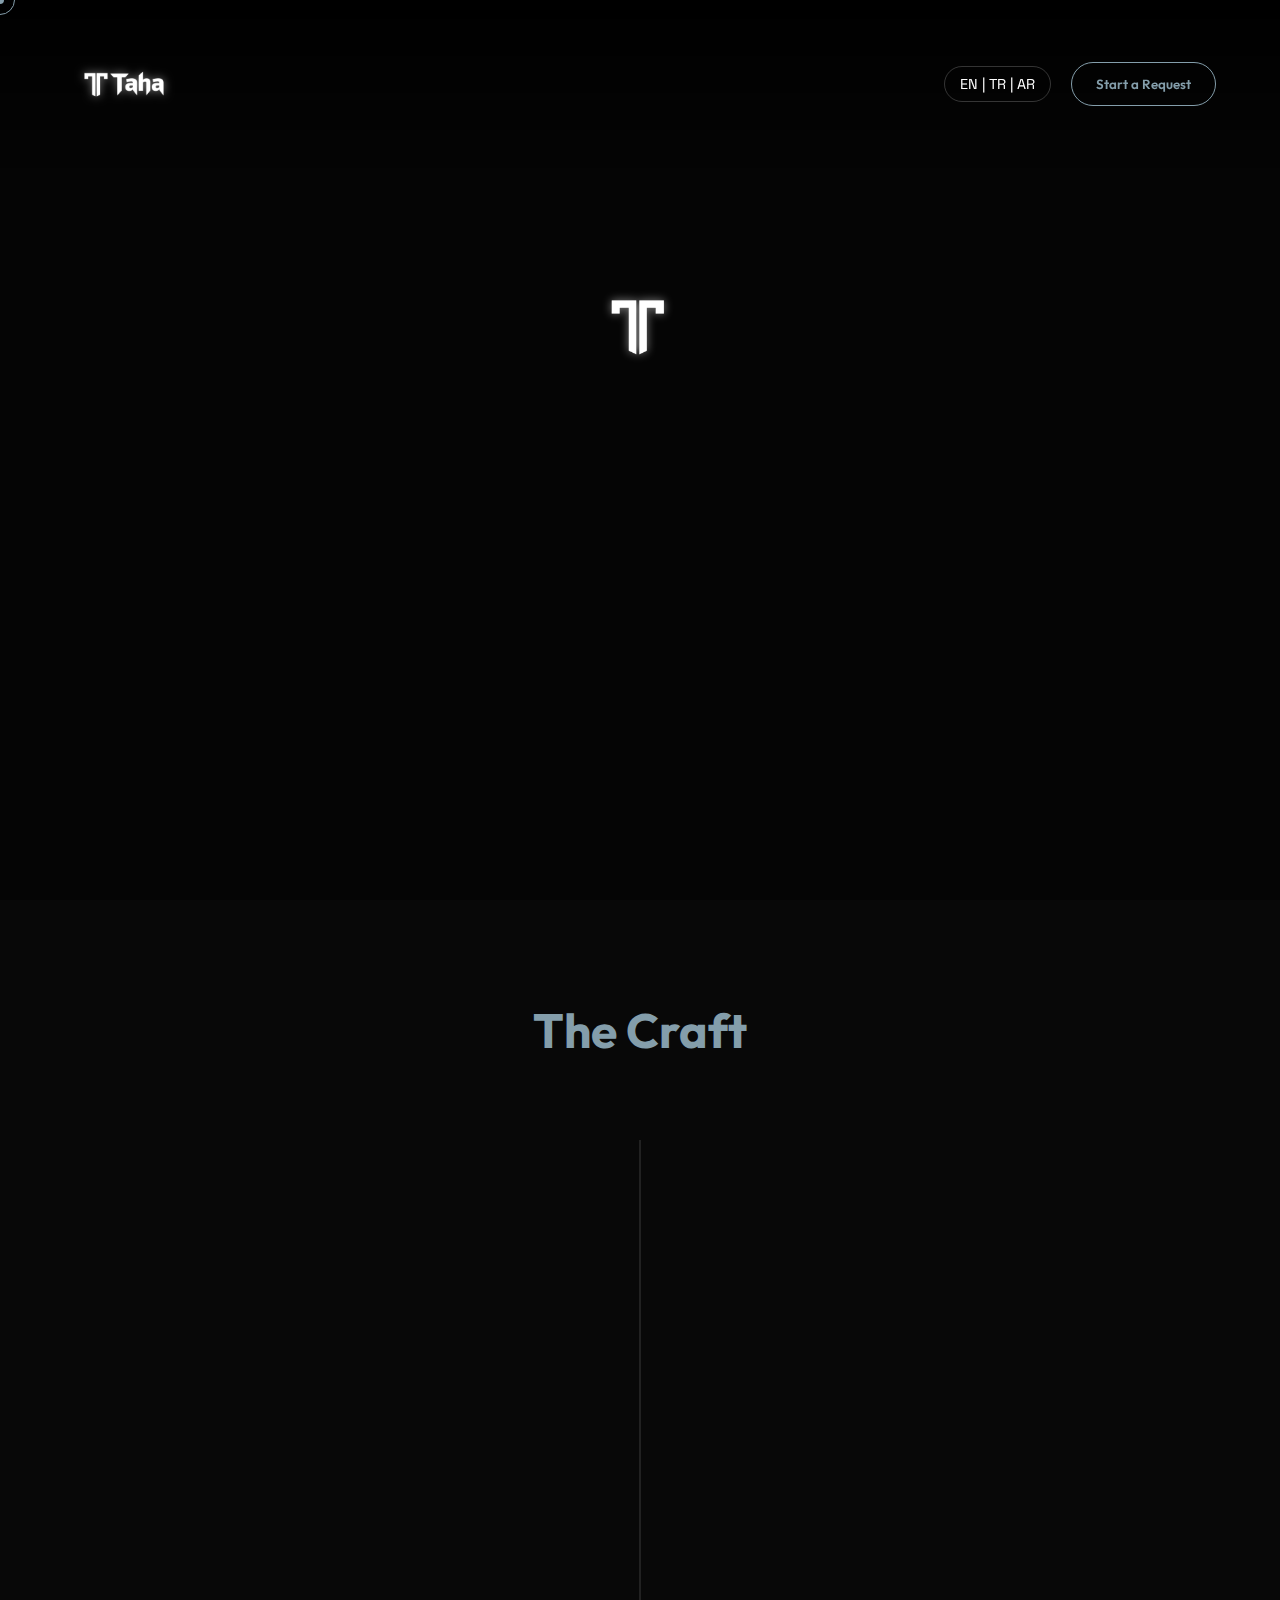
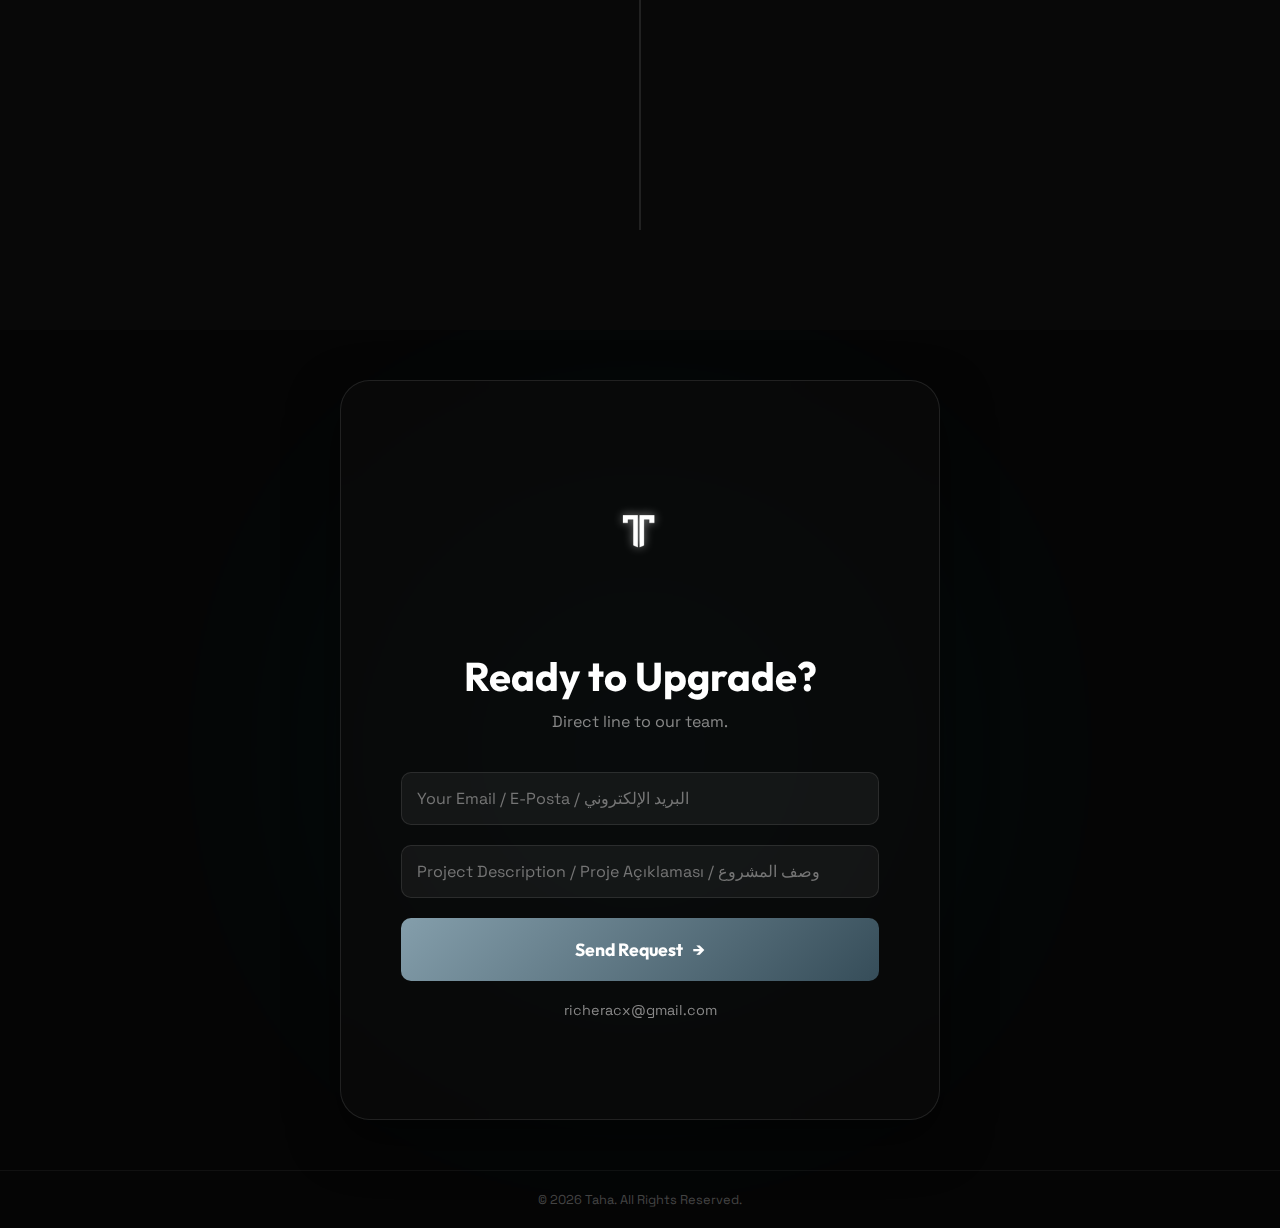
<file: index.html>
<!doctype html>
<html lang="en">
  <head>
    <meta charset="UTF-8" />
    <meta name="viewport" content="width=device-width, initial-scale=1.0" />
    <title>Taha | Digital Solutions</title>

    <!-- Google Fonts -->
    <link rel="preconnect" href="https://fonts.googleapis.com" />
    <link rel="preconnect" href="https://fonts.gstatic.com" crossorigin />
    <link
      href="https://fonts.googleapis.com/css2?family=Outfit:wght@300;400;600;800&family=Space+Grotesk:wght@300;500;700&display=swap"
      rel="stylesheet"
    />

    <link rel="stylesheet" href="style.css" />
    <!-- Favicon configuration -->
    <link rel="icon" type="image/png" sizes="32x32" href="favicon.png" />
    <link rel="icon" type="image/png" sizes="16x16" href="favicon.png" />
    <link rel="apple-touch-icon" sizes="180x180" href="favicon.png" />
    <link rel="icon" type="image/png" href="favicon.png" />
  </head>
  <body class="lang-en">
    <!-- Default to English -->

    <!-- Custom Cursor -->
    <div class="cursor-dot"></div>
    <div class="cursor-outline"></div>

    <!-- Navigation -->
    <nav class="navbar">
      <div class="logo-container">
        <!-- Added specific class for nav logo to handle contrast -->
        <img
          src="fulllogo.png"
          alt="Taha Full Logo"
          class="nav-logo invert-effect"
        />
      </div>

      <div class="nav-actions">
        <button class="lang-toggle" onclick="toggleLanguage()">
          EN | TR | AR
        </button>
        <button class="cta-button nav-cta" onclick="scrollToContact()">
          <span class="en-text">Start a Request</span>
          <span class="tr-text">Talep Oluştur</span>
          <span class="ar-text">ابدأ طلباً</span>
        </button>
      </div>
    </nav>

    <!-- Hero Section -->
    <header class="hero">
      <!-- Giant Animated Logo Background -->
      <div class="hero-logo-container">
        <!-- Using logoalone for the big center piece, applying invert to make it white -->
        <img
          src="logoalone.png"
          alt="Taha Logo"
          class="hero-main-logo invert-effect"
        />
      </div>

      <div class="hero-content">
        <h1 class="hero-title">
          <span class="en-text">
            <span class="reveal-text">Elevating</span>
            <span class="reveal-text highlight">Local Shops</span>
          </span>
          <span class="tr-text">
            <span class="reveal-text">Yerel İşletmeleri</span>
            <span class="reveal-text highlight">Yükseltiyoruz</span>
          </span>
          <span class="ar-text">
            <span class="reveal-text">نرتقي</span>
            <span class="reveal-text highlight">بالمتاجر المحلية</span>
          </span>
        </h1>
        <p class="hero-subtitle">
          <span class="en-text"
            >Premium E-Menus & Websites geared for success.</span
          >
          <span class="tr-text"
            >Başarıya odaklı Premium E-Menüler ve Web Siteleri.</span
          >
          <span class="ar-text"
            >قوائم إلكترونية ومواقع ويب فاخرة مصممة للنجاح.</span
          >
        </p>
      </div>

      <div class="scroll-indicator">
        <span class="en-text">See How We Work</span>
        <span class="tr-text">Nasıl Çalışıyoruz</span>
        <span class="ar-text">شاهد كيف نعمل</span>
        <div class="mouse"></div>
      </div>
    </header>

    <!-- Process Section -->
    <section class="process-section" id="process">
      <h2 class="section-title">
        <span class="en-text">The Craft</span>
        <span class="tr-text">Sanatımız</span>
        <span class="ar-text">الحرفة</span>
      </h2>

      <div class="timeline">
        <!-- Step 1: E-Menus -->
        <div class="process-step left">
          <div class="step-content glass-card aesthetic-card">
            <div class="step-number">01</div>
            <h3>
              <span class="en-text">Touchless</span>
              <span class="tr-text">Temassız</span>
              <span class="ar-text">بدون تلامس</span>
            </h3>
            <p class="en-text aesthetic-text">
              Physical menus are past tense. We engineer QR systems that load
              instantly, feel premium, and keep operations fluid.
            </p>
            <p class="tr-text aesthetic-text">
              Fiziksel menüler geçmişte kaldı. Anında yüklenen, premium
              hissettiren ve operasyonu akıcı kılan QR sistemleri tasarlıyoruz.
            </p>
            <p class="ar-text aesthetic-text">
              القوائم الورقية أصبحت من الماضي. نصمم أنظمة QR تفتح فوراً، تبدو
              فاخرة، وتجعل العمليات سلسة.
            </p>
          </div>
        </div>

        <!-- Step 2: Websites -->
        <div class="process-step right">
          <div class="step-content glass-card aesthetic-card">
            <div class="step-number">02</div>
            <h3>
              <span class="en-text">Presence</span>
              <span class="tr-text">Varlık</span>
              <span class="ar-text">التواجد الرقمي</span>
            </h3>
            <p class="en-text aesthetic-text">
              A website isn’t just a URL. It’s your digital flagship. We build
              bespoke, high-performance spaces that convert visitors into
              loyalists.
            </p>
            <p class="tr-text aesthetic-text">
              Web sitesi sadece bir link değildir. O sizin dijital amiral
              geminizdir. Ziyaretçileri sadık müşterilere dönüştüren yüksek
              performanslı alanlar inşa ediyoruz.
            </p>
            <p class="ar-text aesthetic-text">
              الموقع الإلكتروني ليس مجرد رابط. إنه واجهتك الرقمية. نبني مساحات
              مخصصة وعالية الأداء تحول الزوار إلى عملاء دائمين.
            </p>
          </div>
        </div>

        <!-- Step 3: Deployment -->
        <div class="process-step left">
          <div class="step-content glass-card aesthetic-card">
            <div class="step-number">03</div>
            <h3>
              <span class="en-text">Velocity</span>
              <span class="tr-text">Hız</span>
              <span class="ar-text">السرعة</span>
            </h3>
            <p class="en-text aesthetic-text">
              No wasted time. From concept to deployment, our pipeline is
              streamlined for speed without sacrificing a single pixel of
              quality.
            </p>
            <p class="tr-text aesthetic-text">
              Zaman kaybı yok. Fikirden yayına, kaliteden ödün vermeden hız için
              optimize edilmiş bir süreç yönetiyoruz.
            </p>
            <p class="ar-text aesthetic-text">
              لا وقت مهدور. من الفكرة إلى التنفيذ، منهجيتنا مصممة للسرعة دون
              التضحية بأي تفصيل من الجودة.
            </p>
          </div>
        </div>
      </div>
    </section>

    <!-- Contact / Email Section -->
    <section class="contact-section" id="contact">
      <div class="contact-container glass-panel">
        <div class="logo-mark">
          <!-- Inverted small logo -->
          <img src="logoalone.png" alt="Logo Mark" class="invert-effect" />
        </div>
        <h2>
          <span class="en-text">Ready to Upgrade?</span>
          <span class="tr-text">Yükseltmeye Hazır mısınız?</span>
          <span class="ar-text">جاهز للتطوير؟</span>
        </h2>
        <p>
          <span class="en-text">Direct line to our team.</span>
          <span class="tr-text">Ekibimize doğrudan ulaşın.</span>
          <span class="ar-text">تواصل مباشر مع فريقنا.</span>
        </p>

        <form id="emailForm" class="email-form" onsubmit="handleEmail(event)">
          <div class="input-group">
            <input
              type="email"
              id="senderEmail"
              class="en-placeholder tr-placeholder ar-placeholder"
              placeholder="Your Email / E-Posta / البريد الإلكتروني"
              required
            />
          </div>
          <!-- Updated Placeholder to Project Description -->
          <div class="input-group">
            <input
              type="text"
              id="subject"
              class="en-placeholder tr-placeholder ar-placeholder"
              placeholder="Project Description / Proje Açıklaması / وصف المشروع"
              required
            />
          </div>

          <button type="submit" class="send-btn">
            <span class="btn-text">
              <span class="en-text">Send Request</span>
              <span class="tr-text">Talep Gönder</span>
              <span class="ar-text">أرسل الطلب</span>
            </span>
            <span class="btn-icon">→</span>
          </button>
        </form>
        <p class="email-address-display">richeracx@gmail.com</p>
      </div>
    </section>

    <footer>
      <p>
        &copy; 2026 Taha.
        <span class="en-text">All Rights Reserved.</span>
        <span class="tr-text">Tüm Hakları Saklıdır.</span>
        <span class="ar-text">جميع الحقوق محفوظة.</span>
      </p>
    </footer>

    <script src="script.js"></script>
  </body>
</html>
</file>
<file: style.css>
:root {
  --bg-color: #050505;
  --text-color: #ffffff;
  --primary-accent: #849eab;
  --secondary-accent: #00f2ff;
  --glass-bg: rgba(255, 255, 255, 0.03);
  --glass-border: rgba(255, 255, 255, 0.08);
  --font-main: "Space Grotesk", sans-serif;
  --font-heading: "Outfit", sans-serif;
}

* {
  margin: 0;
  padding: 0;
  box-sizing: border-box;
}

body {
  background-color: var(--bg-color);
  color: var(--text-color);
  font-family: var(--font-main);
  overflow-x: hidden;
  cursor: none;
}

/* --- Language Visibility Logic --- */
/* By default hide TR, show EN. The JS will toggle the body class. */
body.lang-en .tr-text,
body.lang-en .ar-text {
  display: none;
}
body.lang-en .en-text {
  display: inline-block;
}

body.lang-tr .en-text,
body.lang-tr .ar-text {
  display: none;
}
body.lang-tr .tr-text {
  display: inline-block;
}

body.lang-ar .en-text,
body.lang-ar .tr-text {
  display: none;
}
body.lang-ar .ar-text {
  display: inline-block;
}
body.lang-ar {
  direction: rtl;
  text-align: right;
}
/* Fix Font for Arabic if needed, though Space Grotesk/Outfit might support it, system font fallback is safer or a specific Arabic font */
body.lang-ar {
  font-family:
    "Outfit", sans-serif; /* Outfit usually supports Arabic well or falls back */
}
/* Flip arrow icon in button */
body.lang-ar .btn-icon {
  transform: rotate(180deg);
  display: inline-block;
}

/* Custom Cursor */
.cursor-dot,
.cursor-outline {
  position: fixed;
  top: 0;
  left: 0;
  transform: translate(-50%, -50%);
  border-radius: 50%;
  z-index: 9999;
  pointer-events: none;
}

.cursor-dot {
  width: 8px;
  height: 8px;
  background-color: var(--primary-accent);
}
.cursor-outline {
  width: 40px;
  height: 40px;
  border: 1px solid var(--primary-accent);
  transition:
    width 0.2s,
    height 0.2s,
    background-color 0.2s;
}
body:hover .cursor-outline {
  width: 30px;
  height: 30px;
}

/* Navbar */
.navbar {
  display: flex;
  justify-content: space-between;
  align-items: center;
  padding: 1.5rem 5%;
  position: fixed;
  width: 100%;
  top: 0;
  z-index: 100;
  backdrop-filter: blur(10px);
  background: linear-gradient(to bottom, rgba(0, 0, 0, 0.9), transparent);
}

.logo-container {
  display: flex;
  align-items: center;
}

/* --- LOGO 1: NAVBAR LOGO --- */
/* Adjust 'height' here to change size */
.nav-logo {
  height: 120px; /* Slightly larger nav logo */
  object-fit: contain;
  transition: transform 0.3s;
}

/* INVERT EFFECT: Turns black logos white */
.invert-effect {
  filter: invert(1) brightness(1.5)
    drop-shadow(0 0 5px rgba(255, 255, 255, 0.5));
}

.nav-actions {
  display: flex;
  align-items: center;
  gap: 20px;
}

.lang-toggle {
  background: transparent;
  border: 1px solid rgba(255, 255, 255, 0.2);
  color: #fff;
  padding: 8px 15px;
  border-radius: 20px;
  cursor: pointer;
  font-family: var(--font-main);
  font-size: 0.9rem;
  transition: 0.3s;
}
.lang-toggle:hover {
  background: rgba(255, 255, 255, 0.1);
  border-color: var(--primary-accent);
}

.nav-cta {
  background: transparent;
  border: 1px solid var(--primary-accent);
  color: var(--primary-accent);
  padding: 0.8rem 1.5rem;
  border-radius: 30px;
  cursor: pointer;
  font-family: var(--font-heading);
  font-weight: 600;
  transition: all 0.3s ease;
}

.nav-cta:hover {
  background: var(--primary-accent);
  color: #000;
  box-shadow: 0 0 20px var(--primary-accent);
}

/* Hero Section */
.hero {
  min-height: 100vh;
  display: flex;
  flex-direction: column;
  justify-content: center;
  align-items: center;
  position: relative;
  text-align: center;
  overflow: hidden;
}

/* BIG MAIN LOGO */
.hero-logo-container {
  margin-bottom: 2rem;
  z-index: 1;
  perspective: 1000px; /* For 3D rotation effects */
}

/* --- LOGO 2: HERO CENTER LOGO --- */
.hero-main-logo {
  /* Adjust 'width' here to change the giant logo size */
  width: 300px;
  height: auto;

  /* Animation definition */
  animation: floatAndPulse 6s ease-in-out infinite;
}

/* The Animation */
@keyframes floatAndPulse {
  0% {
    transform: translateY(0) scale(1) rotate(0deg);
    filter: invert(1) drop-shadow(0 0 10px rgba(132, 158, 171, 0.2));
  }
  50% {
    transform: translateY(-20px) scale(1.05) rotate(2deg);
    filter: invert(1) drop-shadow(0 0 30px rgba(0, 242, 255, 0.4));
  }
  100% {
    transform: translateY(0) scale(1) rotate(0deg);
    filter: invert(1) drop-shadow(0 0 10px rgba(132, 158, 171, 0.2));
  }
}

.hero-content {
  z-index: 2;
  position: relative;
  padding: 0 20px;
}

.hero-title {
  font-family: var(--font-heading);
  font-size: 4.5rem;
  line-height: 1.1;
  text-transform: uppercase;
  margin-bottom: 1.5rem;
}

.reveal-text {
  display: block;
  opacity: 0;
  transform: translateY(30px);
  animation: slideUp 1s forwards;
}

/* Stagger animations */
.hero-title .reveal-text:first-child {
  animation-delay: 0.1s;
}
.hero-title .reveal-text:last-child {
  animation-delay: 0.3s;
  color: transparent;
  -webkit-text-stroke: 1px var(--primary-accent);
  background: linear-gradient(
    90deg,
    var(--primary-accent),
    var(--secondary-accent)
  );
  background-clip: text;
  -webkit-background-clip: text;
  background-size: 200%;
  animation:
    slideUp 1s forwards 0.3s,
    shimmer 3s infinite linear;
}

@keyframes slideUp {
  to {
    opacity: 1;
    transform: translateY(0);
  }
}

@keyframes shimmer {
  0% {
    background-position: 0% 50%;
  }
  100% {
    background-position: 100% 50%;
  }
}

.hero-subtitle {
  font-size: 1.3rem;
  color: #e0e0e0;
  max-width: 700px;
  margin: 0 auto;
  opacity: 0;
  animation: fadeIn 1.5s forwards 1s;
}

@keyframes fadeIn {
  to {
    opacity: 1;
  }
}

.scroll-indicator {
  position: absolute;
  bottom: 40px;
  display: flex;
  flex-direction: column;
  align-items: center;
  gap: 10px;
  opacity: 0.7;
  animation: fadeIn 1.5s forwards 1.5s;
  opacity: 0; /* starts hidden */
}

.mouse {
  width: 20px;
  height: 35px;
  border: 2px solid var(--text-color);
  border-radius: 15px;
  position: relative;
}
.mouse::before {
  content: "";
  position: absolute;
  top: 5px;
  left: 50%;
  transform: translateX(-50%);
  width: 4px;
  height: 4px;
  background: var(--text-color);
  border-radius: 50%;
  animation: scrollMouse 2s infinite;
}
@keyframes scrollMouse {
  0% {
    transform: translateX(-50%) translateY(0);
    opacity: 1;
  }
  100% {
    transform: translateX(-50%) translateY(15px);
    opacity: 0;
  }
}

/* Process Section */
.process-section {
  padding: 100px 5%;
  position: relative;
  background: #080808;
}

.section-title {
  text-align: center;
  font-family: var(--font-heading);
  font-size: 3rem;
  margin-bottom: 80px;
  color: var(--primary-accent);
}

.timeline {
  position: relative;
  max-width: 1000px;
  margin: 0 auto;
}
.timeline::after {
  content: "";
  position: absolute;
  width: 2px;
  background: rgba(255, 255, 255, 0.1);
  top: 0;
  bottom: 0;
  left: 50%;
  transform: translateX(-50%);
}

.process-step {
  padding: 10px 40px;
  position: relative;
  width: 50%;
  box-sizing: border-box;
  opacity: 0;
  transform: translateY(50px);
  transition: all 0.8s ease;
}

.process-step.visible {
  opacity: 1;
  transform: translateY(0);
}
.process-step.left {
  left: 0;
}
.process-step.right {
  left: 50%;
}

.process-step::after {
  content: "";
  position: absolute;
  width: 20px;
  height: 20px;
  background: var(--bg-color);
  border: 2px solid var(--primary-accent);
  border-radius: 50%;
  top: 30px;
  z-index: 10;
}
.process-step.left::after {
  right: -10px;
}
.process-step.right::after {
  left: -10px;
}

.glass-card {
  background: var(--glass-bg);
  border: 1px solid var(--glass-border);
  backdrop-filter: blur(10px);
  padding: 30px;
  border-radius: 15px;
  transition: transform 0.3s;
}
.glass-card:hover {
  transform: translateY(-5px);
  background: rgba(255, 255, 255, 0.05);
  border-color: var(--primary-accent);
  box-shadow: 0 10px 30px rgba(0, 0, 0, 0.5);
}

.step-icon {
  font-size: 3rem;
  margin-bottom: 1rem;
}

.process-step h3 {
  font-family: var(--font-heading);
  color: var(--secondary-accent);
  margin-bottom: 10px;
  font-size: 1.5rem;
}

/* Aesthetic Updates for Process Section */
.aesthetic-card {
  position: relative;
  overflow: hidden;
  padding-top: 50px; /* Space for the number */
}

.step-number {
  position: absolute;
  top: -15px;
  right: -10px;
  font-size: 6rem;
  font-weight: 800;
  color: rgba(255, 255, 255, 0.05);
  font-family: var(--font-heading);
  z-index: 0;
}

.aesthetic-text {
  font-size: 1.1rem;
  color: #bbb;
  letter-spacing: 0.5px;
  position: relative;
  z-index: 1;
}

/* --- LOGO 3: CONTACT FORM SMALL LOGO --- */

/* Contact Section */
.contact-section {
  min-height: 80vh;
  display: flex;
  justify-content: center;
  align-items: center;
  padding: 50px 5%;
  position: relative;
}
.contact-section::before {
  content: "";
  position: absolute;
  width: 400px;
  height: 400px;
  background: var(--secondary-accent);
  filter: blur(180px);
  border-radius: 50%;
  opacity: 0.1;
  z-index: -1;
}

.contact-container {
  width: 100%;
  max-width: 600px;
  text-align: center;
  padding: 60px;
  background: rgba(10, 10, 10, 0.7);
  border: 1px solid rgba(255, 255, 255, 0.1);
  border-radius: 30px;
  backdrop-filter: blur(20px);
  box-shadow: 0 20px 50px rgba(0, 0, 0, 0.5);
}

/* --- LOGO 3: CONTACT FORM LOGO (Adjust width to change size) --- */
.logo-mark img {
  width: 180px; /* WAS 80px - Made WAY BIGGER */
  height: auto;
  margin-bottom: 25px;
}

.contact-container h2 {
  font-family: var(--font-heading);
  font-size: 2.5rem;
  margin-bottom: 10px;
}
.contact-container p {
  color: #888;
  margin-bottom: 40px;
}

.input-group {
  margin-bottom: 20px;
}
.input-group input {
  width: 100%;
  padding: 15px;
  background: rgba(255, 255, 255, 0.05);
  border: 1px solid rgba(255, 255, 255, 0.1);
  border-radius: 10px;
  color: white;
  font-family: var(--font-main);
  font-size: 1rem;
  outline: none;
  transition: 0.3s;
}
.input-group input:focus {
  border-color: var(--secondary-accent);
  background: rgba(255, 255, 255, 0.08);
}

.send-btn {
  width: 100%;
  padding: 20px;
  background: linear-gradient(135deg, var(--primary-accent), #364d59);
  border: none;
  border-radius: 10px;
  color: white;
  font-family: var(--font-heading);
  font-weight: bold;
  font-size: 1.1rem;
  cursor: pointer;
  display: flex;
  justify-content: center;
  align-items: center;
  gap: 10px;
  transition: transform 0.2s;
}
.send-btn:hover {
  transform: scale(1.02);
}

.email-address-display {
  margin-top: 20px;
  font-size: 0.9rem;
  color: #555;
}

footer {
  text-align: center;
  padding: 20px;
  color: #444;
  font-size: 0.8rem;
  border-top: 1px solid rgba(255, 255, 255, 0.05);
}

/* Response */
@media screen and (max-width: 768px) {
  .timeline::after {
    left: 31px;
  }
  .process-step {
    width: 100%;
    padding-left: 70px;
    padding-right: 25px;
  }
  .process-step.left,
  .process-step.right {
    left: 0;
  }
  .process-step.left::after,
  .process-step.right::after {
    left: 21px;
  }
  .hero-title {
    font-size: 2.5rem;
  }

  .hero-main-logo {
    width: 220px;
  }
}
</file>
